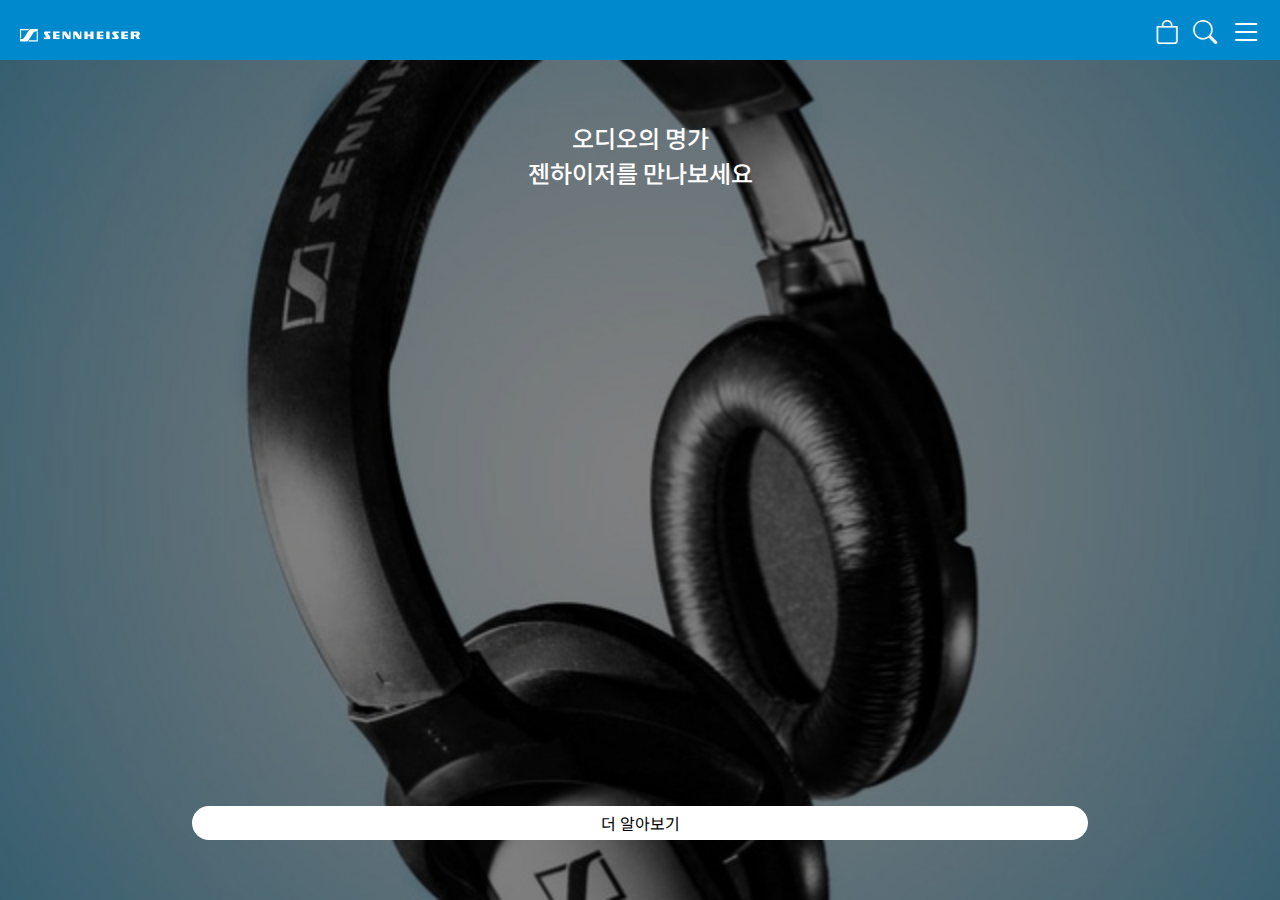
<file: index.html>
<!DOCTYPE html>
<html lang="en">
<head>
  <meta charset="UTF-8">
  <meta http-equiv="X-UA-Compatible" content="IE=edge">
  <meta name="viewport" content="width=device-width, initial-scale=1.0">
  <title>젠하이저 브랜드 샵</title>
  <link rel="stylesheet" href="css/style.css">
  <script src="https://ajax.googleapis.com/ajax/libs/jquery/3.6.0/jquery.min.js"></script>
  <script src="js/app.js"></script>
</head>
<body id="home">
  <header id="main-header">
    <h1>
      <a href="./">
        <img src="images/logo.svg" alt="젠하이저">
      </a>
    </h1>
    <nav id="icon-menu">
      <a href="#"><i class="bi bi-bag"></i></a>
      <a href="#"><i class="bi bi-search"></i></a>
      <button id="toggle-btn"><i class="bi bi-list"></i></button>
    </nav>
    <nav id="gnb">
      <ul>
        <li><a href="about.html">젠하이저 소개</a></li>
        <li><a href="products.html">신상품</a></li>
        <li><a href="products.html">헤드폰</a></li>
        <li><a href="#">고객지원</a></li>
        <li><a href="#">FAQs</a></li>
        <li><a href="#">주문조회</a></li>
      </ul>
      <button id="btn-close"><i class="bi bi-x"></i></button>
    </nav>
  </header>

  <!-- 타이틀 비주얼 -->
  <main>
    <h1>오디오의 명가<br>
      젠하이저를 만나보세요
    </h1>
    <a href="products.html" class="btn-cta">더 알아보기</a>
  </main>

  <!-- 검색 UI -->
  <!-- <div class="search-box">
    <form class="search-box-container">
      <input 
        type="search" 
        id="search"
        placeholder="검색"
        required
      >
      <div class="button-group">
        <button id="submit" type="submit">
          <i class="bi bi-search"></i>
        </button>
        <button class="btn-close">
          <i class="bi bi-x-lg"></i>
        </button>
      </div>
    </form>
  </div> -->
</body>
</html>
</file>
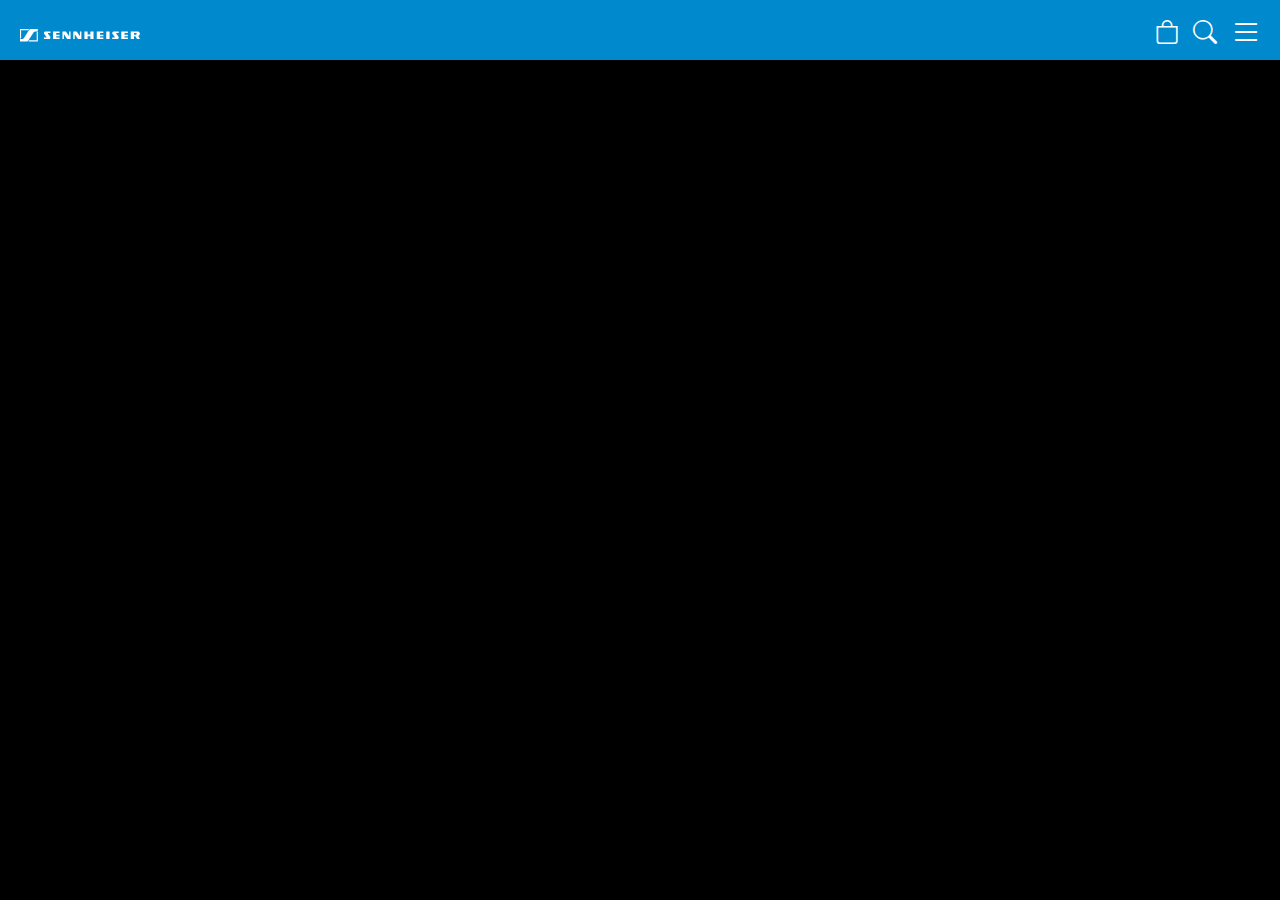
<file: about.html>
<!DOCTYPE html>
<html lang="en">
<head>
    <meta charset="UTF-8">
    <meta http-equiv="X-UA-Compatible" content="IE=edge">
    <meta name="viewport" content="width=device-width, initial-scale=1.0">
    <title>제품보기</title>
    <link rel="stylesheet" href="css/style.css">
    <script src="https://ajax.googleapis.com/ajax/libs/jquery/3.6.0/jquery.min.js"></script>
    <script src="js/app.js"></script>
</head>
<body id="about">
    <header id="main-header">
        <h1>
            <a href="./">
                <img src="images/logo.svg" alt="젠하이저">
            </a>
        </h1>
        <nav id="icon-menu">
            <a href="#"><i class="bi bi-bag"></i></a>
            <a href="#"><i class="bi bi-search"></i></a>
            <button id="toggle-btn"><i class="bi bi-list"></i></button>
        </nav>
        <nav id="gnb">
            <ul>
                <li><a href="about.html">젠하이저</a></li>
                <li><a href="products.html">신상품</a></li>
                <li><a href="products.html">헤드폰</a></li>
                <li><a href="#">고객지원</a></li>
                <li><a href="#">FAQs</a></li>
                <li><a href="#">주문조회</a></li>
            </ul>
            <button id="btn-close"><i class="bi bi-x"></i></button>
        </nav>
    </header>

    <!-- 타이틀 비주얼 -->

    <main>

    </main>

</body>
</html>
</file>
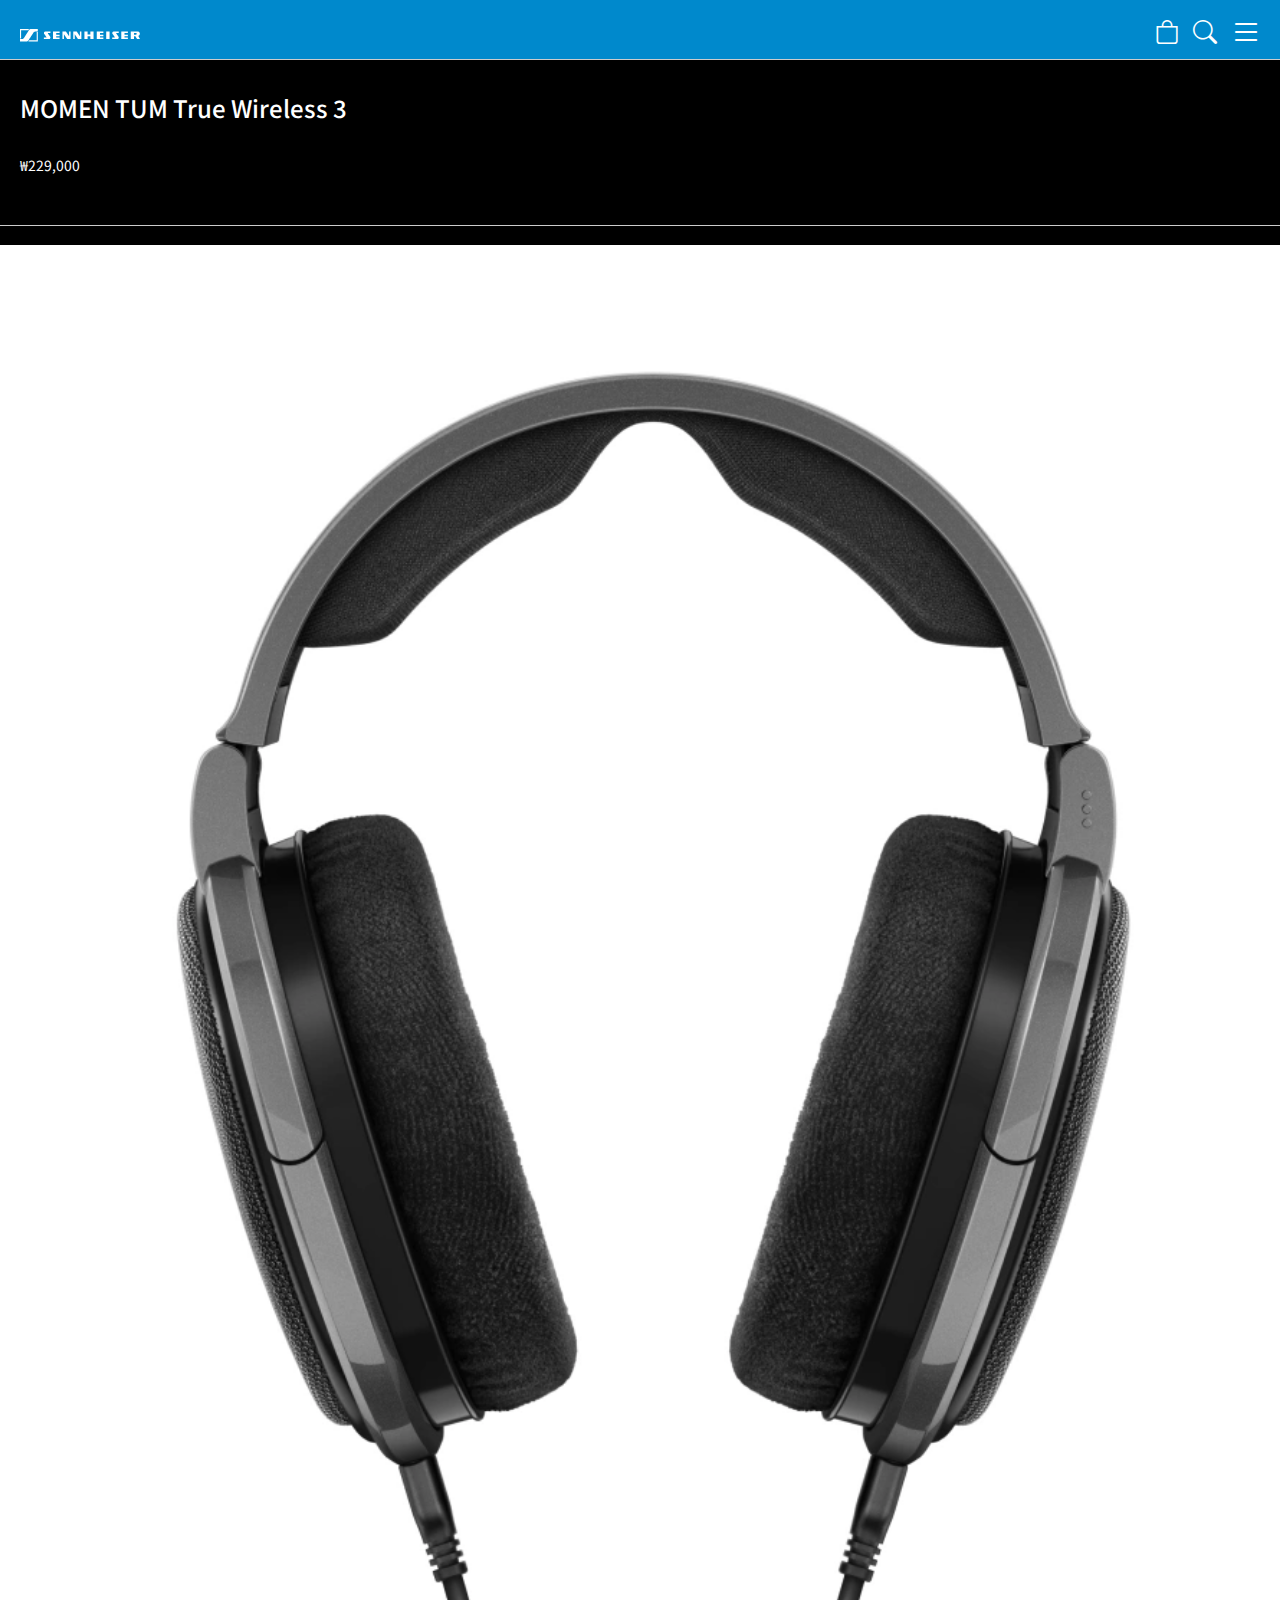
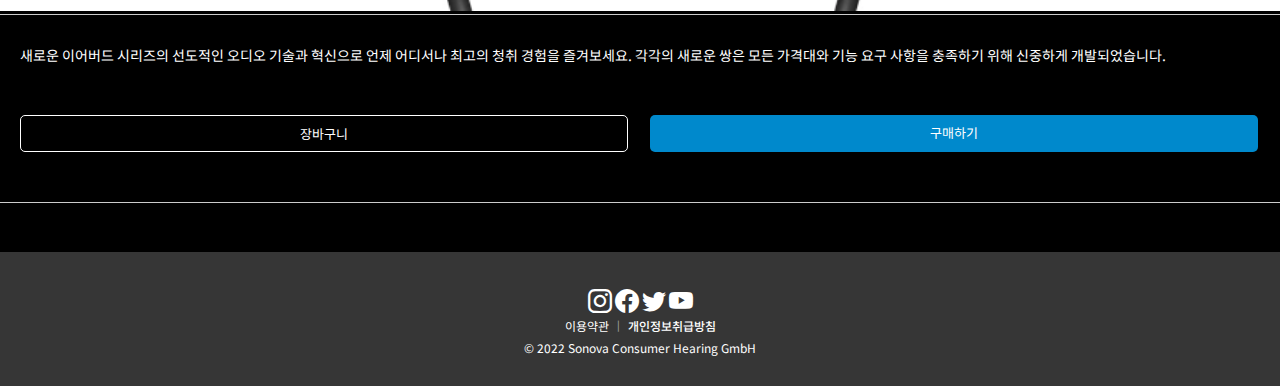
<file: detail.html>
<!DOCTYPE html>
<html lang="en">
<head>
  <meta charset="UTF-8">
  <meta http-equiv="X-UA-Compatible" content="IE=edge">
  <meta name="viewport" content="width=device-width, initial-scale=1.0">
  <title>제품 상세 보기</title>
  <link rel="stylesheet" href="css/style.css">
  <script src="https://ajax.googleapis.com/ajax/libs/jquery/3.6.0/jquery.min.js"></script>
  <script src="js/app.js"></script>
</head>
<body id="detail">
  <header id="main-header">
    <h1>
      <a href="./">
        <img src="images/logo.svg" alt="젠하이저">
      </a>
    </h1>
    <nav id="icon-menu">
      <a href="#"><i class="bi bi-bag"></i></a>
      <a href="#"><i class="bi bi-search"></i></a>
      <button id="toggle-btn"><i class="bi bi-list"></i></button>
    </nav>
    <nav id="gnb">
      <ul>
        <li><a href="about.html">젠하이저 소개</a></li>
        <li><a href="products.html">신상품</a></li>
        <li><a href="products.html">헤드폰</a></li>
        <li><a href="#">고객지원</a></li>
        <li><a href="#">FAQs</a></li>
        <li><a href="#">주문조회</a></li>
      </ul>
      <button id="btn-close"><i class="bi bi-x"></i></button>
    </nav>
  </header>

  <main>
    <header>
      <div class="container">
        <h1>MOMEN TUM True Wireless 3</h1>
        <p class="price"><span>₩</span>229,000</p>
      </div>
    </header>

    <figure>
      <img src="images/HD 650-key.webp" alt="제품사진">
    </figure>
    <div class="container">
      <p>새로운 이어버드 시리즈의 선도적인 오디오 기술과 혁신으로 언제 어디서나 최고의 청취 경험을 즐겨보세요. 각각의 새로운 쌍은 모든 가격대와 기능 요구 사항을 충족하기 위해 신중하게 개발되었습니다.</p>
      <div class="buy-btn-group">
        <a onclick="alert('지금은 구매하실 수 없습니다.')"
        href="#" 
        class="btn-large btn-outline">장바구니</a>
        <a onclick="alert('지금은 구매하실 수 없습니다.')"
        href="#" 
        class="btn-large ">구매하기</a>
      </div>
    </div>
  </main>

  <footer id="main-footer">
    <nav class="sns">
      <a href="#"><i class="bi bi-instagram"></i></a>
      <a href="#"><i class="bi bi-facebook"></i></a>
      <a href="#"><i class="bi bi-twitter"></i></a>
      <a href="#"><i class="bi bi-youtube"></i></a>
    </nav>
    <nav class="footer-menu">
      <a href="#">이용약관</a><span>|</span>
      <a href="#"><strong>개인정보취급방침 </strong></a>
    </nav>
    <p class="copy">© 2022 Sonova Consumer Hearing GmbH</p>
  </footer>

</body>
</html>
</file>
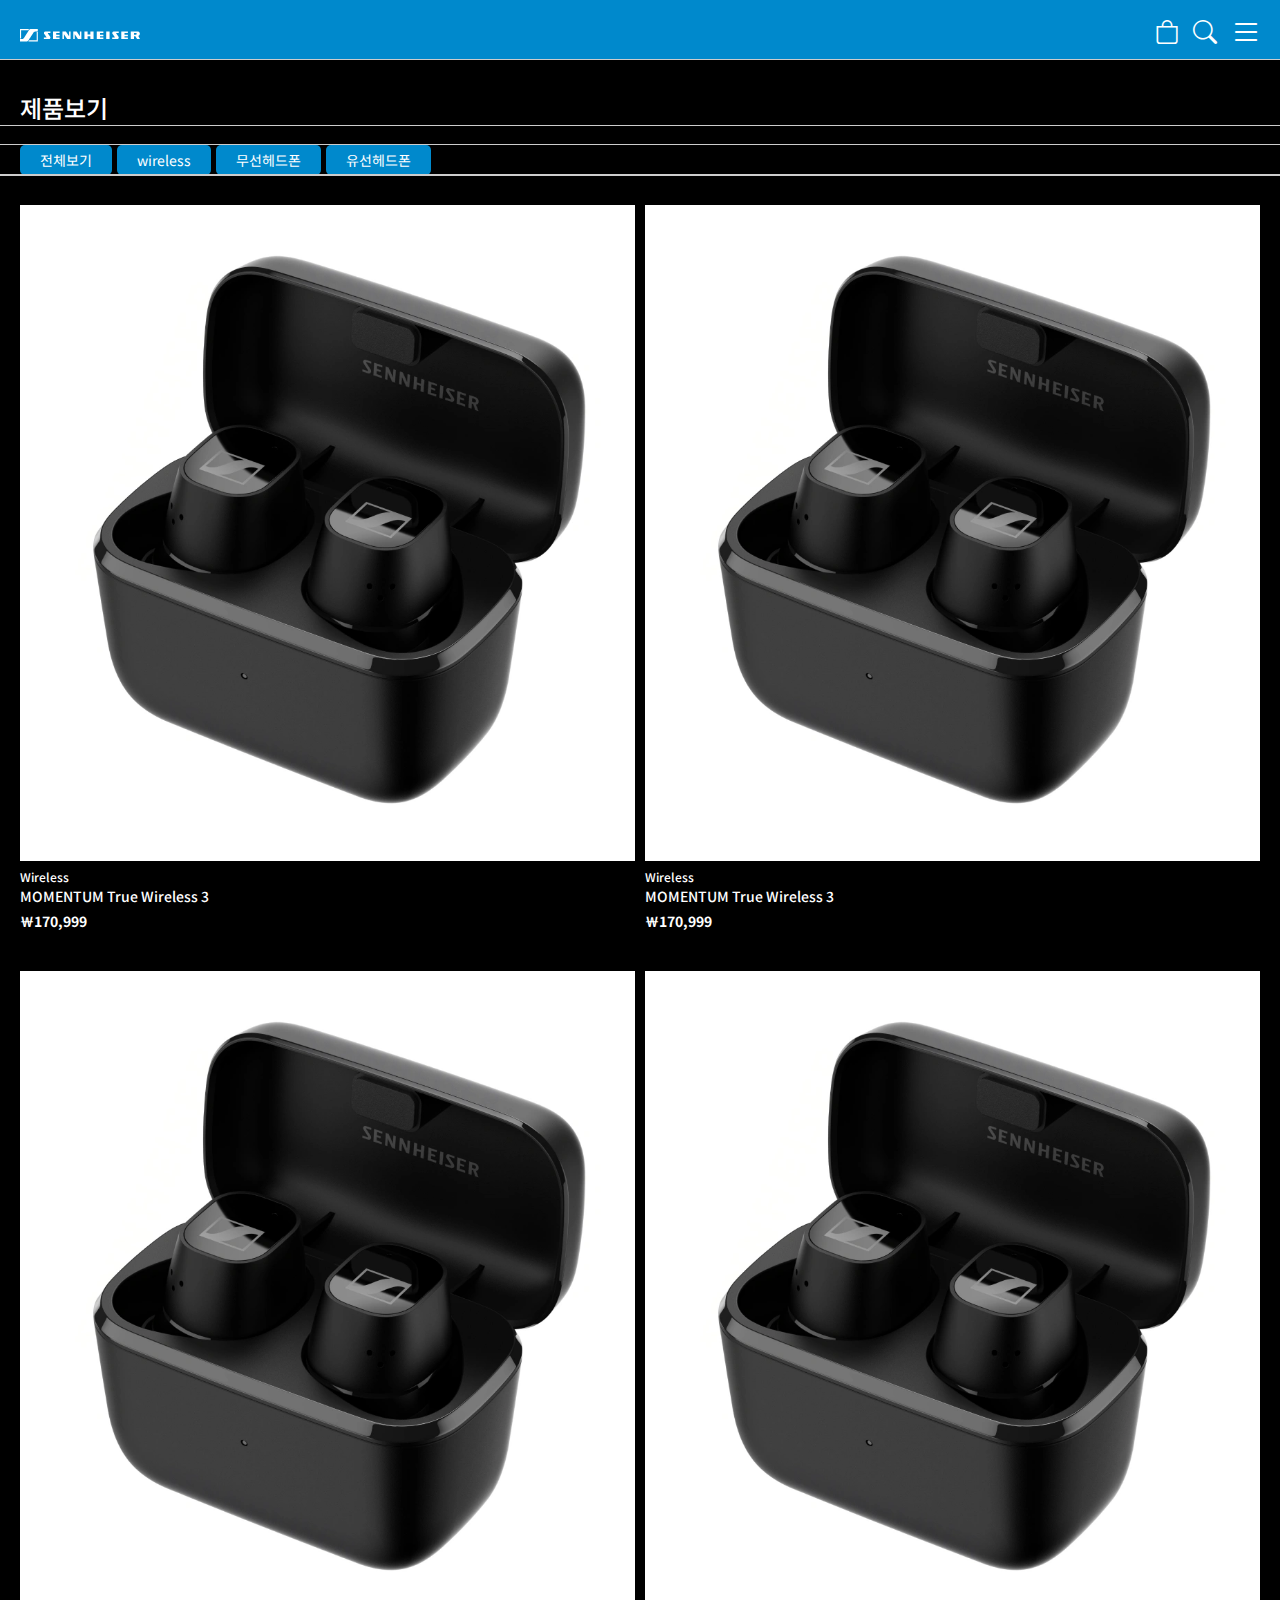
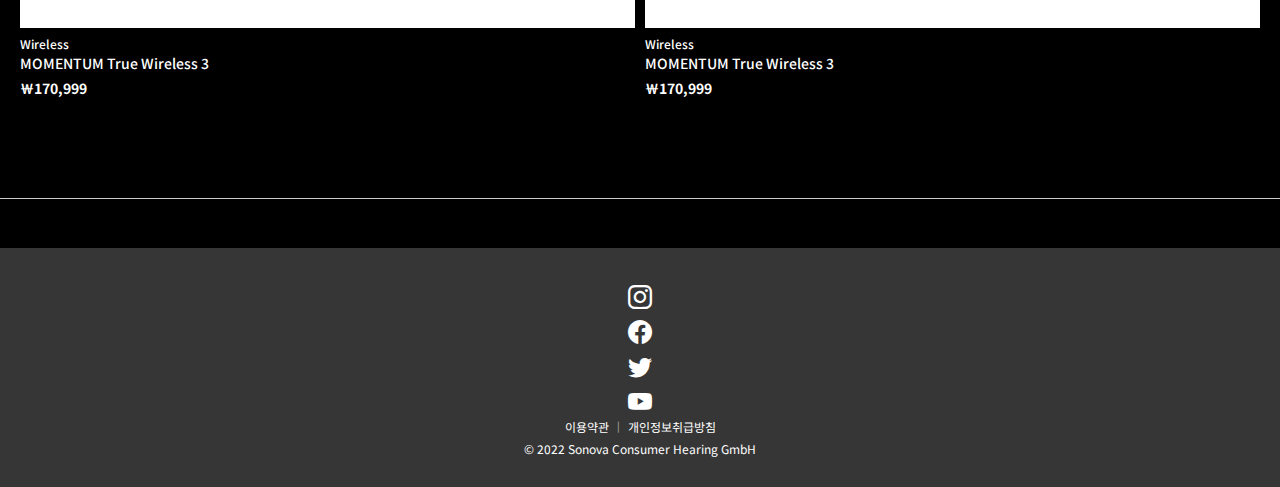
<file: poducts.html>
<!DOCTYPE html>
<html lang="en">
<head>
    <meta charset="UTF-8">
    <meta http-equiv="X-UA-Compatible" content="IE=edge">
    <meta name="viewport" content="width=device-width, initial-scale=1.0">
    <title>제품보기</title>
    <link rel="stylesheet" href="css/style.css">
    <script src="https://ajax.googleapis.com/ajax/libs/jquery/3.6.0/jquery.min.js"></script>
    <script src="js/app.js"></script>
</head>
<body id="products" >
    <header id="main-header">
        <h1>
            <a href="./">
                <img src="images/logo.svg" alt="젠하이저">
            </a>
        </h1>
        <nav id="icon-menu">
            <a href="#"><i class="bi bi-bag"></i></a>
            <a href="#"><i class="bi bi-search"></i></a>
            <button id="toggle-btn"><i class="bi bi-list"></i></button>
        </nav>
        <nav id="gnb">
            <ul>
                <li><a href="about.html">젠하이저</a></li>
                <li><a href="poducts.html">신상품</a></li>
                <li><a href="poducts.html">헤드폰</a></li>
                <li><a href="#">고객지원</a></li>
                <li><a href="#">FAQs</a></li>
                <li><a href="#">주문조회</a></li>
            </ul>
            <button id="btn-close"><i class="bi bi-x"></i></button>
        </nav>
    </header>

    <!-- 타이틀 비주얼 -->

    <main>
        <div class="container">
            <h1>제품보기</h1>
        </div>
        <!-- 카탈로그를 컨테이너 안에 넣지않은 이유는 스크롤이 움직여야하기때문 -->
        <div class="category-menu">
            <a href="#" class="btn-small">전체보기</a>
            <a href="#" class="btn-small">wireless</a>
            <a href="#" class="btn-small">무선헤드폰</a>
            <a href="#" class="btn-small">유선헤드폰</a>
        </div>

    <div class="main">
        <!-- 제품리스트 -->
        <div class="container">
            <div class="row products">
                <div class="product">
                    <img src="images/cx plus true wireless k.webp" alt="">
                    <div class="info">
                        <span class="category">Wireless</span>
                        <p class="title">MOMENTUM True Wireless 3</p>
                        <p class="price"><span>￦</span>170,999</p>
                    </div>
                </div>
                <div class="product">
                    <img src="images/cx plus true wireless k.webp" alt="">
                    <div class="info">
                        <span class="category">Wireless</span>
                        <p class="title">MOMENTUM True Wireless 3</p>
                        <p class="price"><span>￦</span>170,999</p>
                    </div>
                </div>
                <div class="product">
                    <img src="images/cx plus true wireless k.webp" alt="">
                    <div class="info">
                        <span class="category">Wireless</span>
                        <p class="title">MOMENTUM True Wireless 3</p>
                        <p class="price"><span>￦</span>170,999</p>
                    </div>
                </div>
                <div class="product">
                    <img src="images/cx plus true wireless k.webp" alt="">
                    <div class="info">
                        <span class="category">Wireless</span>
                        <p class="title">MOMENTUM True Wireless 3</p>
                        <p class="price"><span>￦</span>170,999</p>
                    </div>
                </div>
            </div>
        </div>
       
    </div>
    </main>
       
    <footer id="main-footer">
        <ul class="sns">
            <li><a href="#"><i class="bi bi-instagram"></i></a></li>
            <li><a href="#"><i class="bi bi-facebook"></i></a></li>
            <li><a href="#"><i class="bi bi-twitter"></i></a></li>
            <li><a href="#"><i class="bi bi-youtube"></i></a></li>
        </ul>
        <p class="footer-menu">
            <a href="#">이용약관</a><span>|</span>
            <a href="#">개인정보취급방침</a>
        </p>
        
        <p class="copy">© 2022 Sonova Consumer Hearing GmbH</p>
    </footer>
    

</body>
</html>
</file>
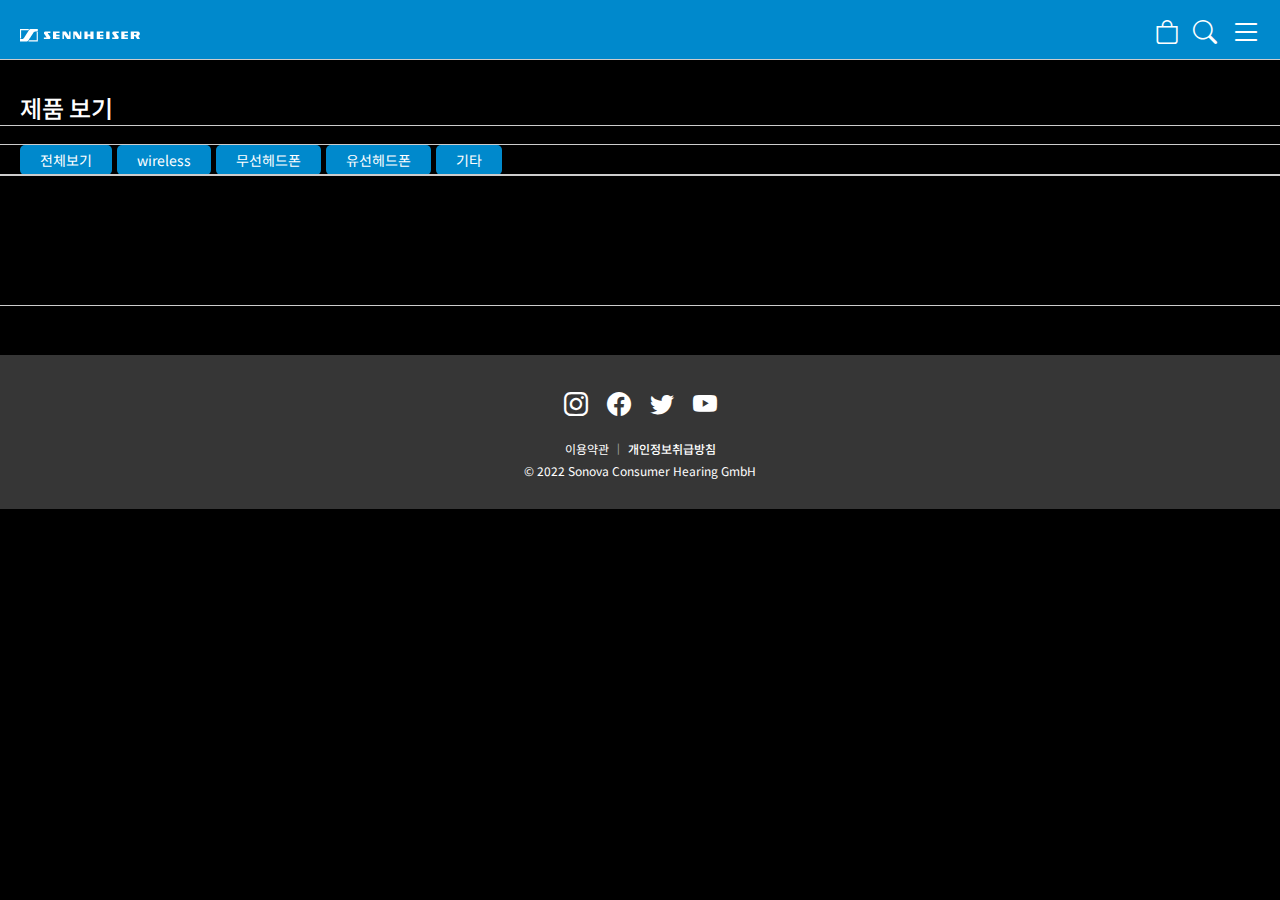
<file: products.html>
<!DOCTYPE html>
<html lang="en">
<head>
  <meta charset="UTF-8">
  <meta http-equiv="X-UA-Compatible" content="IE=edge">
  <meta name="viewport" content="width=device-width, initial-scale=1.0">
  <title>제품 보기</title>
  <link rel="stylesheet" href="css/style.css">
  <script src="https://ajax.googleapis.com/ajax/libs/jquery/3.6.0/jquery.min.js"></script>
  <script src="js/app.js"></script>
  <script src="js/products.js"></script>
</head>
<body id="products">
  <header id="main-header">
    <h1>
      <a href="./">
        <img src="images/logo.svg" alt="젠하이저">
      </a>
    </h1>
    <nav id="icon-menu">
      <a href="#"><i class="bi bi-bag"></i></a>
      <a href="#"><i class="bi bi-search"></i></a>
      <button id="toggle-btn"><i class="bi bi-list"></i></button>
    </nav>
    <nav id="gnb">
      <ul>
        <li><a href="about.html">젠하이저 소개</a></li>
        <li><a href="products.html">신상품</a></li>
        <li><a href="products.html">헤드폰</a></li>
        <li><a href="#">고객지원</a></li>
        <li><a href="#">FAQs</a></li>
        <li><a href="#">주문조회</a></li>
      </ul>
      <button id="btn-close"><i class="bi bi-x"></i></button>
    </nav>
  </header>

  <main>
    <header>
      <div class="container">
        <h1>제품 보기</h1>
      </div>   
      <div class="category-menu">
        <a class="btn-small"
         href="products.html?category=all">전체보기</a>
        <a class="btn-small"
         href="products.html?category=wireless">wireless</a>
        <a class="btn-small" 
        href="products.html?category=무선헤드폰">무선헤드폰</a>
        <a class="btn-small" 
        href="products.html?category=유선헤드폰">유선헤드폰</a>
        <a class="btn-small" 
        href="products.html?category=기타">기타</a>
      </div>
    </header>


    <div class="main">
      <!-- 제품 리스트 -->
      <div class="container">
        <div class="row products">
          <!-- <div class="product">
                <a href="detail.html">
                <img src="images/cx plus true wireless k.webp" alt="">
                <div class="info">
                    <span class="category">Wireless</span>
                    <p class="title">MOMEN TUM True Wireless 3</p>
                    <p class="price"><span>₩</span>170,900</p>
                </div>
                </a>
            </div> -->
        </div><!-- row -->
      </div>
    </div><!-- main -->
  </main>

  <footer id="main-footer">
    <nav class="sns-link">
      <a href="#"><i class="bi bi-instagram"></i></a>
      <a href="#"><i class="bi bi-facebook"></i></a>
      <a href="#"><i class="bi bi-twitter"></i></a>
      <a href="#"><i class="bi bi-youtube"></i></a>
    </nav>
    <nav class="footer-menu">
      <a href="#">이용약관</a><span>|</span>
      <a href="#"><strong>개인정보취급방침 </strong></a>
    </nav>
    <p class="copy">© 2022 Sonova Consumer Hearing GmbH</p>
  </footer>

</body>
</html>
</file>
<file: css/style.css>
@import url('reset.css');
@import url('https://fonts.googleapis.com/css2?family=Noto+Sans+KR:wght@400;500;700&display=swap');
@import url("https://cdn.jsdelivr.net/npm/bootstrap-icons@1.8.3/font/bootstrap-icons.css");
@import url('sub.css');

:root {
  --main-color: #0089CC;
  --bg-color1: #363636;
  --bg-color2: #000;
  --text-color: #fff;
  --header-height: 60px;
}

body {
  font-family: 'Noto Sans KR', sans-serif;
  font-size: 14px;
  font-weight: normal;
  background-color: var(--bg-color2);
  color: var(--text-color);
}

button {
  cursor: pointer;
}

.btn-small, .btn-large {
  background: var(--main-color);
  color: #fff;
  padding: 5px 20px;
  border-radius: 5px;
  display: inline-block;
  text-align: center;
}

.btn-large {
  display: block;
  padding-top: 8px;
  padding-bottom: 8px;
  font-size: 13px;
}

/* 선 스타일 버튼 */
.btn-large.btn-outline {
  background: transparent;
  color: #fff;
  border: 1px solid #fff;
}

.container {
  width: 100%;
  padding-top: 25px;
  /* padding-bottom: 50px; */
  padding-left: 20px;
  padding-right: 20px;
  outline: 1px solid #ccc;
}

/* 메인 콘텐츠 공통부 하단 영역 여백 */
.main .container {
  padding-bottom: 100px;
  
}

.row {
  display: flex;
}

#main-header {
  width: 100%;
  height: var(--header-height);
  background-color: var(--main-color);
  padding-left: 20px;
  padding-right: 20px;
  display: flex;
  align-items: center;
  justify-content: space-between;
}

.bi {
  font-size: 24px;
}

#icon-menu a, #icon-menu button {
  margin-left: 1em;
  color: #fff;
}

#icon-menu button {
  border-style: none;
  background-color: transparent;
  /* outline: 1px solid red; */
  width: 30px;
  height: 30px;
}

.bi-list {
  font-size: 32px;
}

#icon-menu {
  display: flex;
  align-items: center;
}

/* home 타이틀 비주얼 */
#home main {
  background: #ccc;
  height: calc(100vh - var(--header-height));
  text-align: center;

  display: flex;
  flex-direction: column;
  justify-content: space-between;
  padding-top: 60px;
  padding-bottom: 60px;
  background-image: url('../images/img01.jpg');
  background-size: cover;
  background-position: center;
  color: #fff;
  align-items: center;
}

main h1 {
  font-weight: 500;
  font-size: 24px;
}

.btn-cta {
   width: 70%;
   background: #fff;
   color: #000;
   font-size: 16px;
   padding-top: 5px;
   padding-bottom: 5px;
   border-radius: 17px;;
}

/* 카테고리 쏘시지 메뉴(스크롤 콘텐츠) */
.category-menu {
  display: flex;
  outline: 1px solid #ccc;
  padding-left: 20px;
  overflow: scroll;
  margin-top: 20px;
}

.category-menu a {
  white-space: nowrap;
  margin-right: 5px;
}

/* 스크롤바 감추기 */
::-webkit-scrollbar {
  display: none;
}

/* gnb toggle */
#gnb {
  /* display: none; */
  background-color: #fff;
  position: fixed;
  width: 85%;
  height: 100vh;
  top: 0;
  right: 0;
  transform: translateX(100%);
  transition-duration: 0.4s;
  z-index: 999;
}

#gnb.on {
  transform: translateX(0%);
}

#gnb ul {
  position: absolute;
  width: 100%;
  top: 51px;
  font-size: 16px;
  color: #000;
}

#gnb ul li {
  border-bottom: 1px solid rgba(0, 0, 0, 0.2);  
}

#gnb ul li a {
  color: #333;
  display: block;
  padding-left: 20px;
  padding-right: 20px;
  padding-bottom: 10px;
  padding-top: 10px;
  font-weight: 400;
}

#btn-close {
  position: absolute;
  right: 15px;
  top: 15px;

  width: 32px;
  height: 32px;
  font-size: 18.67px;
  background-color: transparent;
  border-style: none;
  /* outline: 1px solid red; */
}

.bi-x {
  font-size: 32px;
}




/* footer */
#main-footer {
  background-color: var(--bg-color1);
  text-align: center;
  padding-top: 30px;
  padding-bottom: 30px;
  font-size: 12px;
  margin-top: 50px;
}

#main-footer a {
  color: #fff;
}

#main-footer .sns-link {
  margin-bottom: 20px;
}

#main-footer .sns-link a {
  margin-right: 1rem;
}

#main-footer .sns-link a:last-child {
  margin-right: 0;
}

#main-footer .footer-menu {
  display: flex;
  justify-content: center;
  margin-bottom: 5px;
}

#main-footer .footer-menu strong {
  font-weight: 500;
}

#main-footer .footer-menu span {
  margin-left: 0.5rem;
  margin-right: 0.5rem;
  font-weight: 400;
  font-size: 10px;
  opacity: 0.6;
}

 
/* 검색 UI(모달) */
.search-box {
  position: fixed;
  width: 100%;
  height: 100vh;
  background: #000;
  left: 0; 
  top: var(--header-height);
  padding: 30px 20px;
  z-index: 10;
  display: none;
}

.search-box.on {
  display: block;
}



.search-box .bi {
  font-size: 14px;
}

.search-box-container {
  border: 1px solid rgba(255, 255, 255, 0.3);
  display: flex;
  justify-content: space-between;
}

.search-box #search {
  flex: 1;
  background-color: transparent;
  border-style: none;
  padding: 6px 10px;
  color: #fff;
}

#submit {
  background-color: transparent;
  color: #fff;
  border-style: none;
  padding: 6px 10px;
}

.search-box .button-group .btn-close {
  background-color: transparent;
  color: #fff;
  border-style: none;
  background: rgba(255, 255, 255, 0.3);
  padding: 8px;
}
</file>
